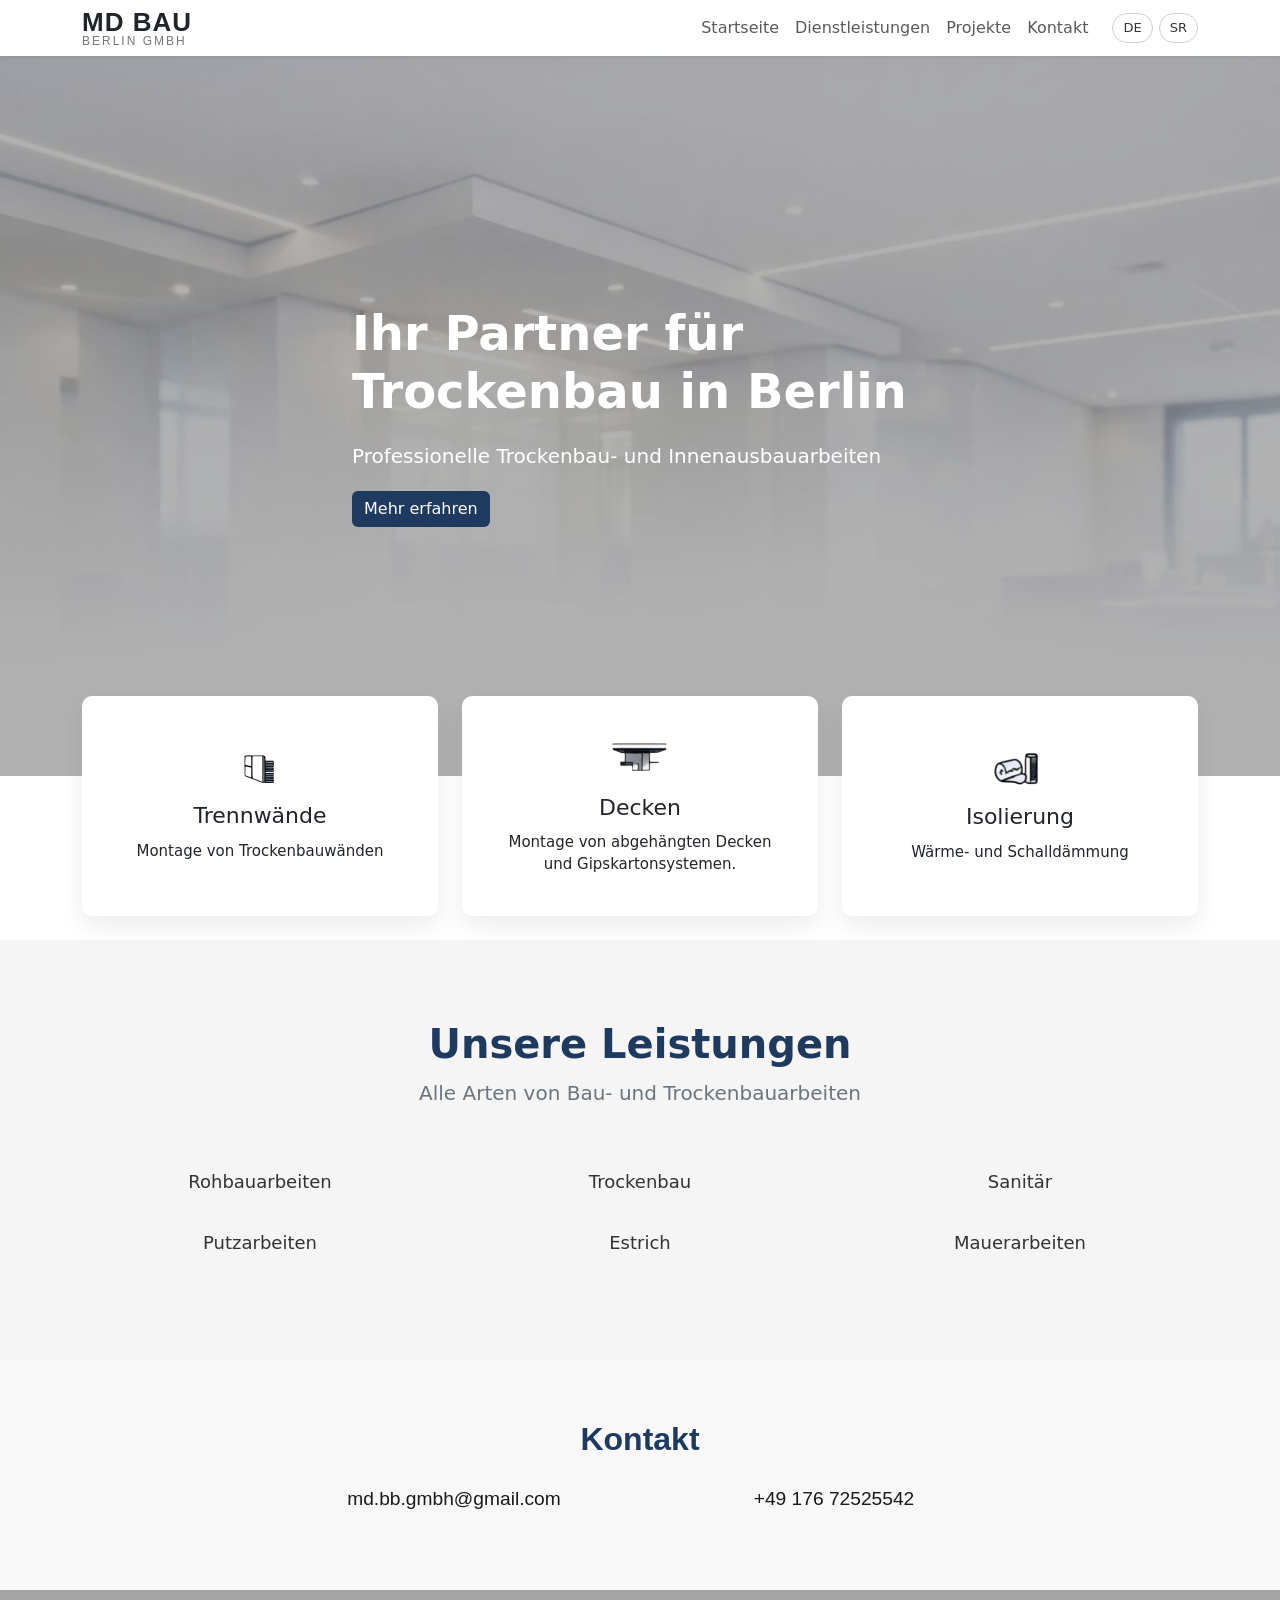
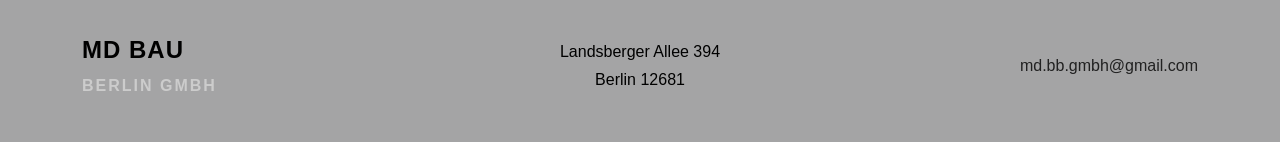
<file: index.html>
<!DOCTYPE html>
<html lang="en">
<head>
    <meta charset="UTF-8">
    <meta name="viewport" content="width=device-width, initial-scale=1.0">
     <meta name="description" content="MD Bau Berlin GmbH je građevinska firma u Berlinu specijalizovana za renoviranje i izgradnju objekata u Nemačkoj.">
    <link href="https://cdn.jsdelivr.net/npm/bootstrap@5.3.8/dist/css/bootstrap.min.css" rel="stylesheet" integrity="sha384-sRIl4kxILFvY47J16cr9ZwB07vP4J8+LH7qKQnuqkuIAvNWLzeN8tE5YBujZqJLB" crossorigin="anonymous">
    <link rel="stylesheet" href="style.css">

    <script type="application/ld+json">
{
  "@context": "https://schema.org",
  "@type": "ConstructionCompany",
  "name": "MD Bau Berlin GmbH",
  "address": {
    "@type": "PostalAddress",
    "streetAddress": "Landsberger Allee 394",
    "postalCode": "12681",
    "addressLocality": "Berlin",
    "addressCountry": "DE"
  },
  "url": "https://mdbauberlingmbh.netlify.app",
  "telephone": "+49 176 72525542",
  "email": "md.bb.gmbh@gmail.com"
}
</script>
   
    <title>MD Bau Berlin GmbH</title>
</head>
<body>
     <script src="https://cdn.jsdelivr.net/npm/bootstrap@5.3.8/dist/js/bootstrap.bundle.min.js" integrity="sha384-FKyoEForCGlyvwx9Hj09JcYn3nv7wiPVlz7YYwJrWVcXK/BmnVDxM+D2scQbITxI" crossorigin="anonymous"></script>

     <nav class="navbar navbar-expand-lg navbar-light bg-white shadow-sm">
  <div class="container">

    <div class="logo">
         <span class="logo-main">MD BAU</span>
         <span class="logo-sub">Berlin GmbH</span>
    </div>

    <button class="navbar-toggler" type="button" data-bs-toggle="collapse" data-bs-target="#navbarNav">
      <span class="navbar-toggler-icon"></span>
    </button>

    <div class="collapse navbar-collapse" id="navbarNav">

      <ul class="navbar-nav ms-auto">

        <li class="nav-item">
          <a class="nav-link lang" data-key="home" href="index.html">Startseite</a>
        </li>

        <li class="nav-item">
          <a class="nav-link lang" data-key="services" href="#our-services">Dienstleistungen</a>
        </li>

        <li class="nav-item">
          <a class="nav-link lang" data-key="projects" href="projekti.html">Projekte</a>
        </li>

        <li class="nav-item">
          <a class="nav-link lang" data-key="contact" href="#kontakt">Kontakt</a>
        </li>

       
      <li class="nav-item ms-3 lang-switch">
        <button onclick="setLang('de')" class="lang-btn">DE</button>
        <button onclick="setLang('sr')" class="lang-btn">SR</button>
      </li>

      </ul>

    </div>
  </div>
</nav>

<section class="hero">

  <div class="container hero-content">

    <h1 class="lang" data-key="title">
     Ihr Partner für Trockenbau in Berlin
    </h1>

    <p class="lang" data-key="subtitle">
     Professionelle Trockenbau- und Innenausbauarbeiten
    </p>

    <button class="btn btn-primary lang" data-key="learn">
      Mehr erfahren
    </button>

  </div>

</section>

<section class="services" id="services">

<div class="container">

<div class="row text-center">

<div class="col-12 col-md-6 col-lg-4 mb-4 d-flex">

<div class="service-card">
<img src="img/zid-Photoroom.png" alt="">

<h3 class="lang" data-key="wallTitle">
Trennwände
</h3>

<p class="lang" data-key="wallDesc">
Montage von Trockenbauwänden
</p>

</div>

</div>


<div class="col-12 col-md-6 col-lg-4 mb-4 d-flex">

<div class="service-card">
<img src="img/plafon-Photoroom.png" alt="">

<h3 class="lang" data-key="ceilingTitle">
Decken
</h3>

<p class="lang" data-key="ceilingDesc">
Montage von abgehängten Decken und Gipskartonsystemen.
</p>

</div>

</div>


<div class="col-12 col-md-6 col-lg-4 mb-4 d-flex">

<div class="service-card">
<img src="img/izolacija-Photoroom.png" alt="">

<h3 class="lang" data-key="insulationTitle">
Isolierung
</h3>

<p class="lang" data-key="insulationDesc">
Wärme- und Schalldämmung
</p>

</div>
</div>
</div>
</div>
</section>

<section class="our-services" id="our-services">
  <div class="container text-center">
    <h2 class="section-title lang" data-key="servicesTitle">Unsere Leistungen</h2>
    <p class="section-subtitle lang" data-key="servicesSubtitle">Alle Arten von Bau- und Trockenbauarbeiten</p>

    <div class="row mt-4 justify-content-center">

      <div class="col-12 col-sm-6 col-md-4 mb-4 service-item text-center">
        <i class="service-icon bi bi-building"></i>
        <p class="lang" data-key="service1">Rohbauarbeiten</p>
      </div>

      <div class="col-12 col-sm-6 col-md-4 mb-4 service-item text-center">
        <i class="service-icon bi bi-diagram-3-fill"></i>
        <p class="lang" data-key="service4">Trockenbau</p>
      </div>

      <div class="col-12 col-sm-6 col-md-4 mb-4 service-item text-center">
        <i class="service-icon bi bi-gear-fill"></i>
        <p class="lang" data-key="service5">Sanitär</p>
      </div>

      <div class="col-12 col-sm-6 col-md-4 mb-4 service-item text-center">
        <i class="service-icon bi bi-brush-fill"></i>
        <p class="lang" data-key="service8">Putzarbeiten</p>
      </div>

      <div class="col-12 col-sm-6 col-md-4 mb-4 service-item text-center">
        <i class="service-icon bi bi-square-fill"></i>
        <p class="lang" data-key="service12">Estrich</p>
      </div>

      <div class="col-12 col-sm-6 col-md-4 mb-4 service-item text-center">
        <i class="service-icon bi bi-hammer"></i>
        <p class="lang" data-key="service14">Mauerarbeiten</p>
      </div>

    </div>
  </div>
</section>

<section class="contact-section" id="kontakt">
  <div class="container text-center">
    <h2 class="section-title">Kontakt</h2>
    

    <div class="row mt-4 justify-content-center">

     <div class="col-12 col-sm-6 col-md-4 mb-3">
        <a href="mailto:md.bb.gmbh@gmail.com" class="contact-link">
          <i class="bi bi-envelope-fill"></i>
          <span>md.bb.gmbh@gmail.com</span>
        </a>
      </div> 
      
      <div class="col-12 col-sm-6 col-md-4 mb-3">
        <a href="tel:+49 176 72525542" class="contact-link">
          <i class="bi bi-telephone-fill"></i>
          <span>+49 176 72525542
          </span>
        </a>
      </div>

      

    </div>
  </div>
</section>


<footer class="footer" id="footer">
  <div class="container py-5">

    <div class="row align-items-center">

      <!-- Logo -->
      <div class="col-md-4 text-center text-md-start mb-3 mb-md-0">
        <div class="logo">
          <span class="logo-main">MD BAU</span><br>
          <span class="logo-sub">Berlin GmbH</span>
        </div>
      </div>

      <!-- Adresa -->
      <div class="col-md-4 text-center mb-3 mb-md-0">
        <p class="mb-1">Landsberger Allee 394</p>
        <p class="mb-0">Berlin 12681</p>
      </div>

      <!-- Kontakt -->
      <div class="col-md-4 text-center text-md-end">
      <a href="mailto:md.bb.gmbh@gmail.com" class="footer-link">md.bb.gmbh@gmail.com</a>
        
      </div>

    </div>


  </div>
</footer>
<script src="script.js"></script>
</body>
</html>
</file>
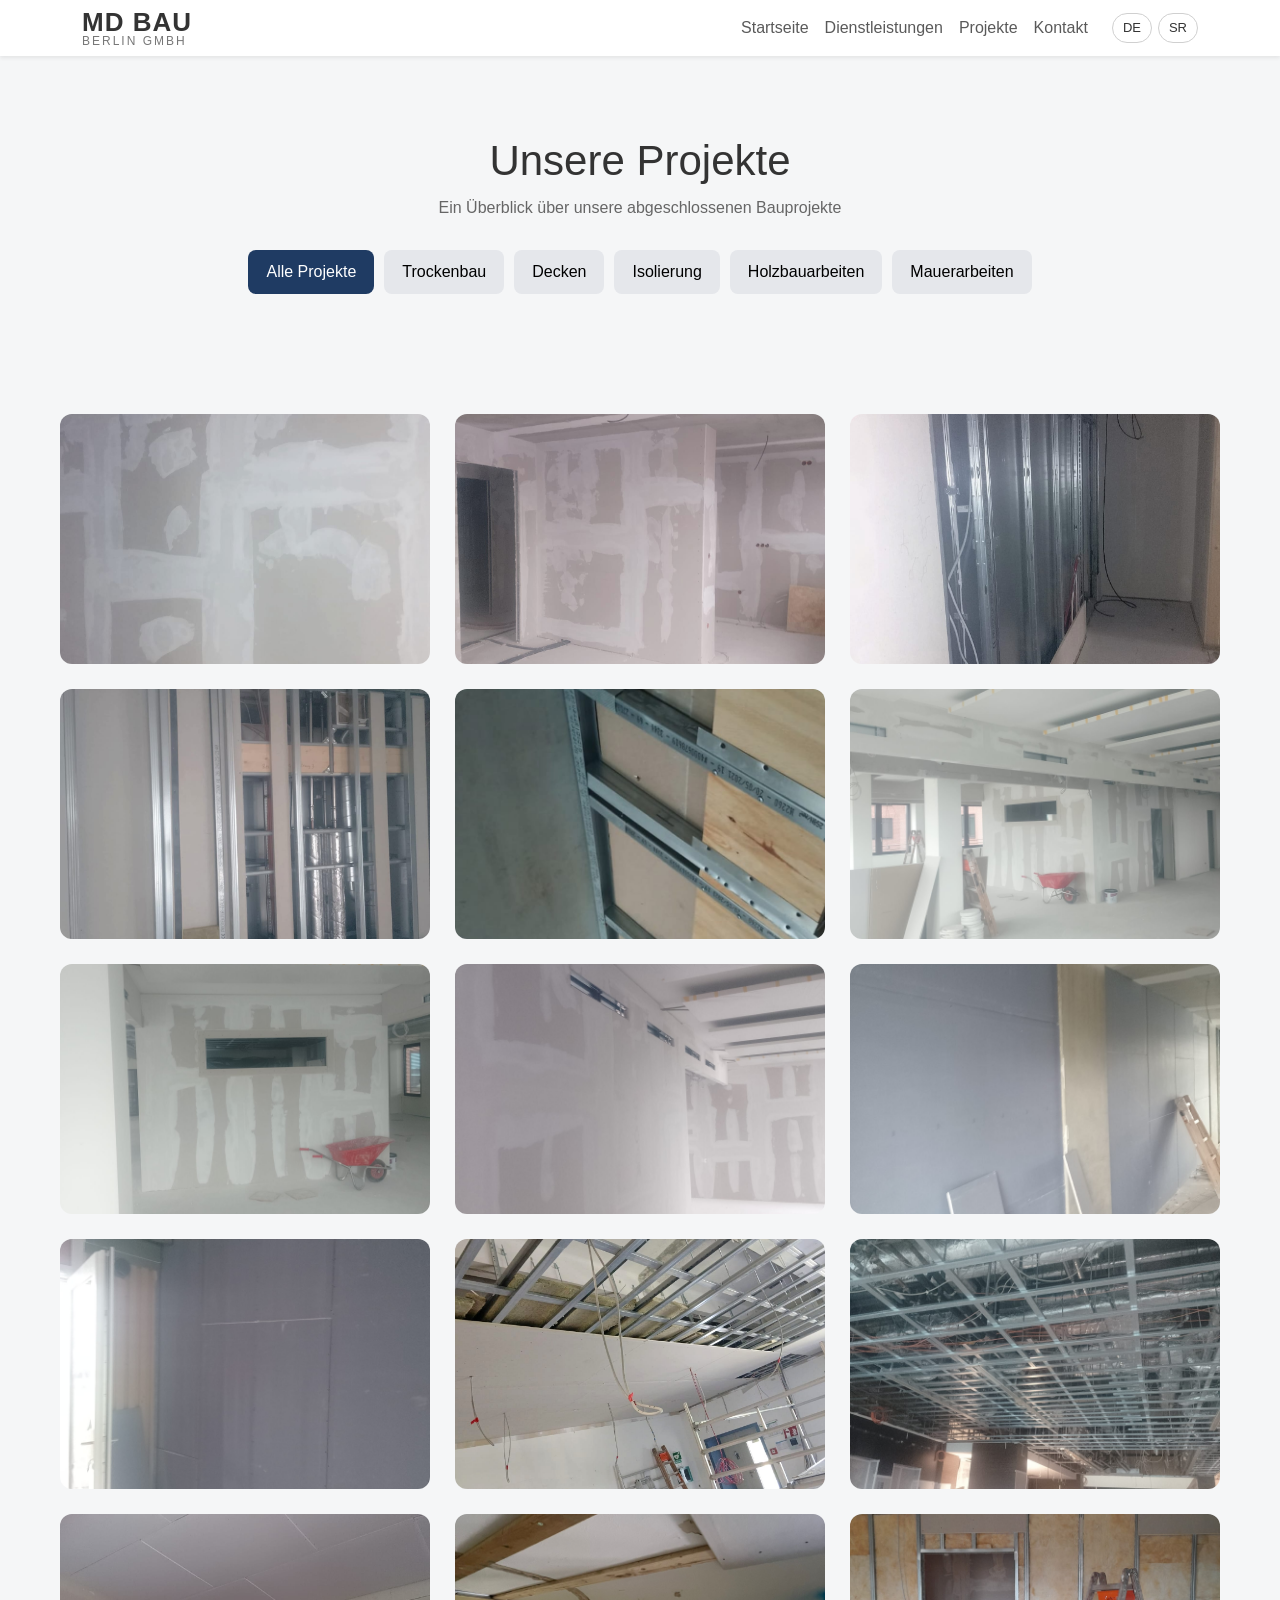
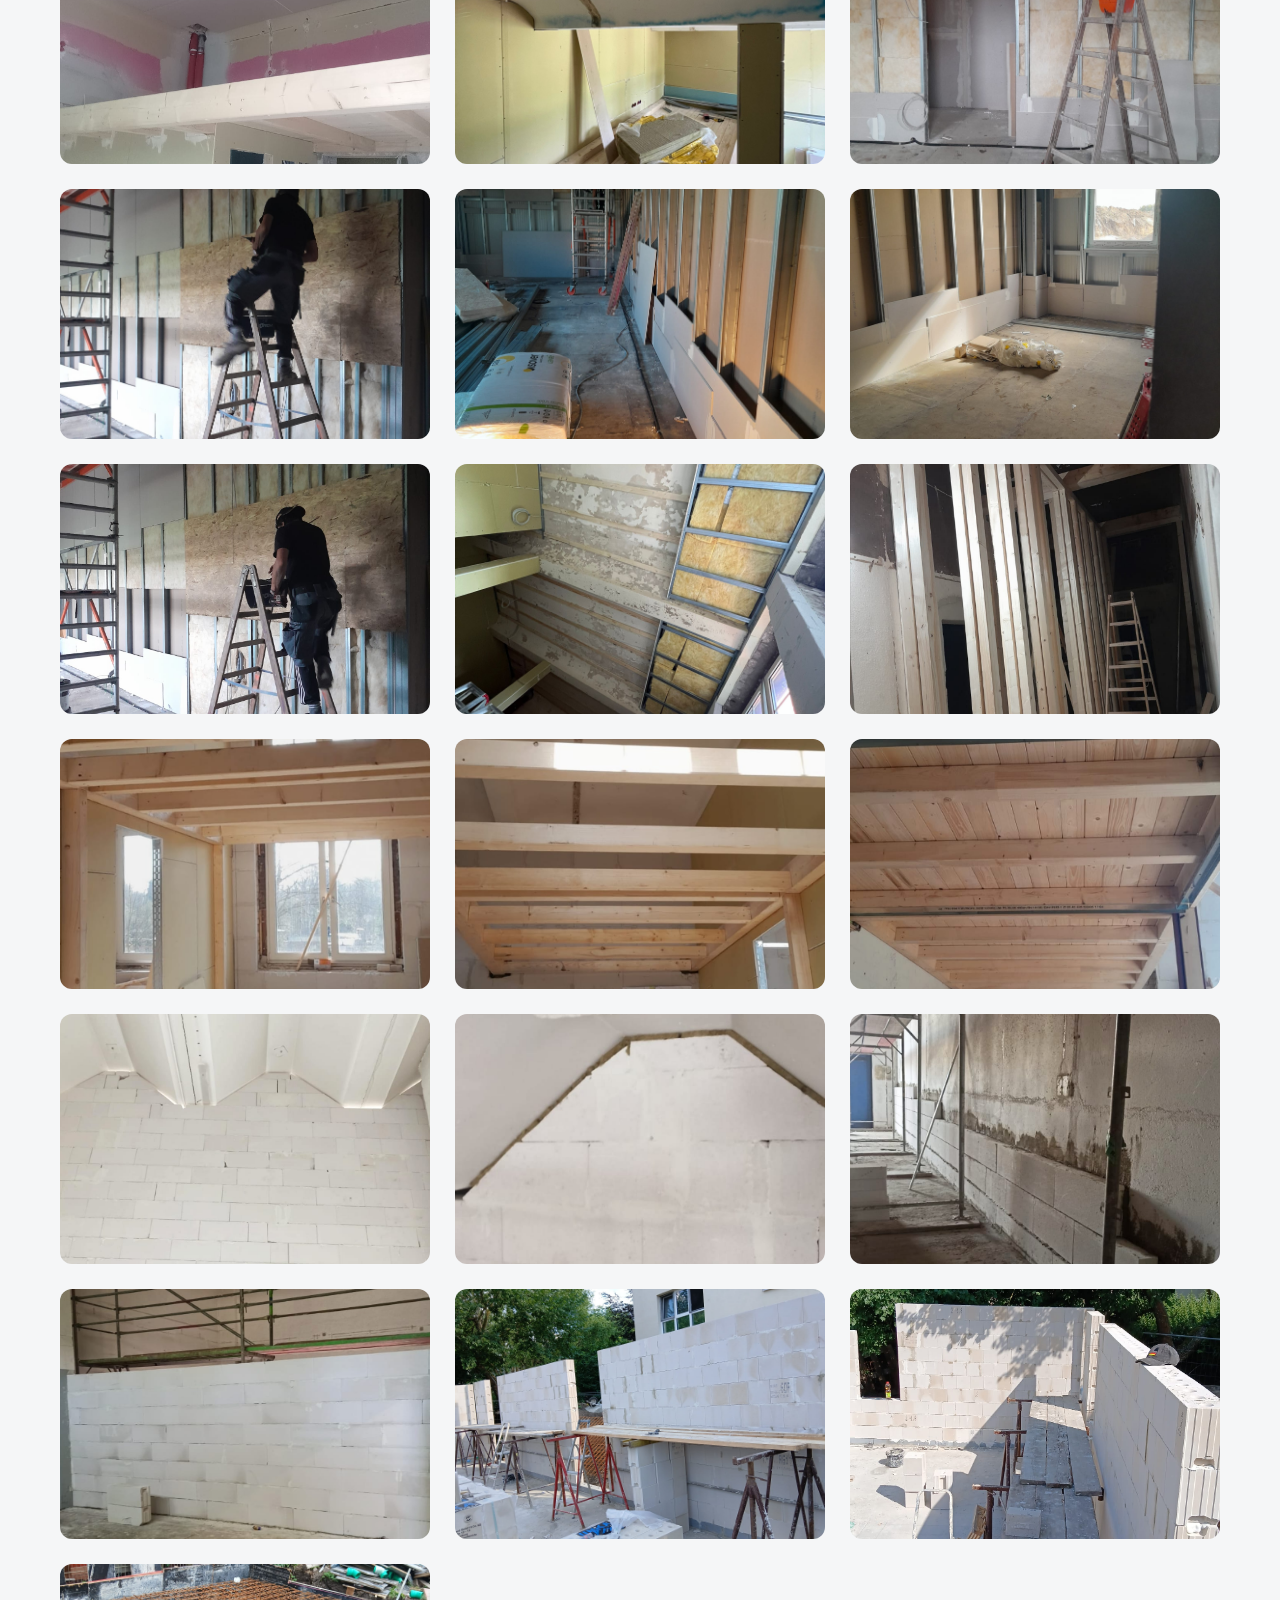
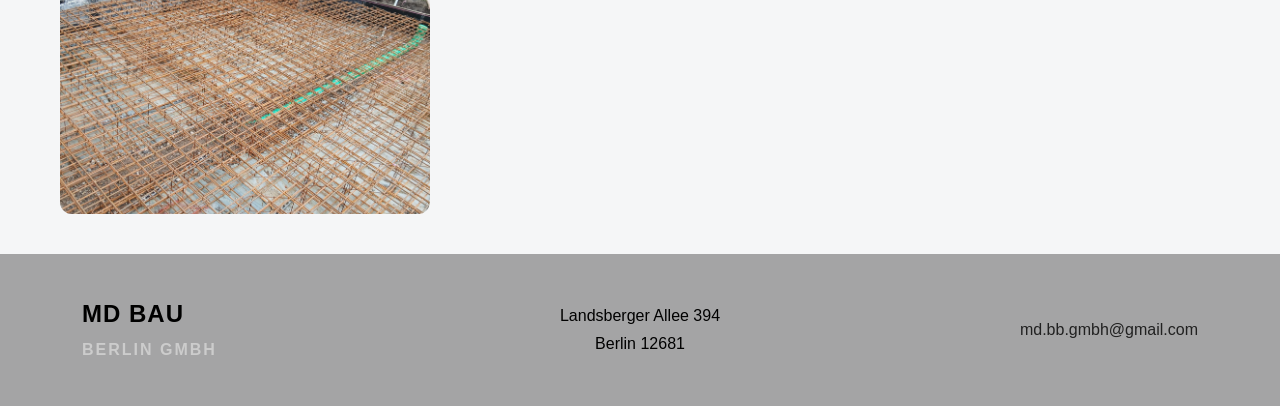
<file: projekti.html>
<!DOCTYPE html>
<html lang="en">
<head>
    <meta charset="UTF-8">
    <meta name="viewport" content="width=device-width, initial-scale=1.0">
 <link href="https://cdn.jsdelivr.net/npm/bootstrap@5.3.8/dist/css/bootstrap.min.css" rel="stylesheet" integrity="sha384-sRIl4kxILFvY47J16cr9ZwB07vP4J8+LH7qKQnuqkuIAvNWLzeN8tE5YBujZqJLB" crossorigin="anonymous">
    <link rel="stylesheet" href="style.css">
    <link rel="stylesheet" href="proj.css">

    <title>MD Bau Berlin GmbH</title>
</head>
<body>
    <script src="https://cdn.jsdelivr.net/npm/bootstrap@5.3.8/dist/js/bootstrap.bundle.min.js" integrity="sha384-FKyoEForCGlyvwx9Hj09JcYn3nv7wiPVlz7YYwJrWVcXK/BmnVDxM+D2scQbITxI" crossorigin="anonymous"></script>

     <nav class="navbar navbar-expand-lg navbar-light bg-white shadow-sm">
  <div class="container">

    <div class="logo">
         <span class="logo-main">MD BAU</span>
         <span class="logo-sub">Berlin GmbH</span>
    </div>

    <button class="navbar-toggler" type="button" data-bs-toggle="collapse" data-bs-target="#navbarNav">
      <span class="navbar-toggler-icon"></span>
    </button>

    <div class="collapse navbar-collapse" id="navbarNav">

      <ul class="navbar-nav ms-auto">

        <li class="nav-item">
          <a class="nav-link lang" data-key="home" href="index.html">Startseite</a>
        </li>

        <li class="nav-item">
          <a class="nav-link lang" data-key="services" href="index.html#our-services">Dienstleistungen</a>
        </li>

        <li class="nav-item">
          <a class="nav-link lang" data-key="projects" href="projekti.html">Projekte</a>
        </li>

        <li class="nav-item">
          <a class="nav-link lang" data-key="contact" href="index.html#kontakt">Kontakt</a>
        </li>

       
      <li class="nav-item ms-3 lang-switch">
        <button onclick="setLang('de')" class="lang-btn">DE</button>
        <button onclick="setLang('sr')" class="lang-btn">SR</button>
      </li>

      </ul>

    </div>
  </div>
</nav>

<!-- hero za projekte-->
 <section class="projects-hero">
<h1>Unsere Projekte</h1>
<p>Ein Überblick über unsere abgeschlossenen Bauprojekte</p>

<div class="filters">
<button class="active lang" data-filter="all" data-key="allproject">Alle Projekte</button>
<button class="lang" data-filter="trockenbau" data-key="trockenbau">Trockenbau</button>
<button class="lang" data-filter="decken" data-key="decken">Decken</button>
<button class="lang" data-filter="isolierung" data-key="isolierung">Isolierung</button>
<button class="lang" data-filter="holzbauarbeiten" data-key="holzbauarbeiten">Holzbauarbeiten</button>
<button class="lang" data-filter="mauerarbeiten" data-key="mauerarbeiten">Mauerarbeiten</button>
</div>
</section>

<!-- grid obavljenih posloba-->

<section class="projects-grid">

<div class="project" data-category="trockenbau">
<img src="poslovi/rigips.jpeg">
<div class="overlay">
<p>Trockenbau</p>
</div>
</div>

<div class="project" data-category="trockenbau">
<img src="poslovi/rigips2.jpeg">
<div class="overlay">
<p>Trockenbau</p>
</div>
</div>

<div class="project" data-category="trockenbau">
<img src="poslovi/rigips3.jpeg">
<div class="overlay">
<p>Trockenbau</p>
</div>
</div>

<div class="project" data-category="trockenbau">
<img src="poslovi/rigips4.jpeg">
<div class="overlay">
<p>Trockenbau</p>
</div>
</div>

<div class="project" data-category="trockenbau">
<img src="poslovi/rigips5.jpeg">
<div class="overlay">
<p>Trockenbau</p>
</div>
</div>

<div class="project" data-category="trockenbau">
<img src="poslovi/rigips6.jpeg">
<div class="overlay">
<p>Trockenbau</p>
</div>
</div>

<div class="project" data-category="trockenbau">
<img src="poslovi/rigips7.jpeg">
<div class="overlay">
<p>Trockenbau</p>
</div>
</div>

<div class="project" data-category="trockenbau">
<img src="poslovi/rigips8.jpeg">
<div class="overlay">
<p>Trockenbau</p>
</div>
</div>

<div class="project" data-category="trockenbau">
<img src="poslovi/rigips9.jpeg">
<div class="overlay">
<p>Trockenbau</p>
</div>
</div>

<div class="project" data-category="trockenbau">
<img src="poslovi/rigips10.jpeg">
<div class="overlay">
<p>Trockenbau</p>
</div>
</div>

<div class="project" data-category="decken">
<img src="poslovi/plafoni0.jpeg">
<div class="overlay">
<p>Decken</p>
</div>
</div>

<div class="project" data-category="decken">
<img src="poslovi/plafoni1.jpeg">
<div class="overlay">
<p>Decken</p>
</div>
</div>

<div class="project" data-category="decken">
<img src="poslovi/plafoni2.jpeg">
<div class="overlay">
<p>Decken</p>
</div>
</div>

<div class="project" data-category="decken">
<img src="poslovi/plafoni3.jpeg">
<div class="overlay">
<p>Decken</p>
</div>
</div>

<div class="project" data-category="isolierung">
<img src="poslovi/vuna.jpeg">
<div class="overlay">

<p>Isolierung</p>

</div>
</div>

<div class="project" data-category="isolierung">
<img src="poslovi/vuna2.jpeg">
<div class="overlay">

<p>Isolierung</p>
</div>
</div>

<div class="project" data-category="isolierung">
<img src="poslovi/vuna3.jpeg">
<div class="overlay">

<p>Isolierung</p>
</div>
</div>

<div class="project" data-category="isolierung">
<img src="poslovi/vuna4.jpeg">
<div class="overlay">

<p>Isolierung</p>
</div>
</div>

<div class="project" data-category="isolierung">
<img src="poslovi/vuna5.jpeg">
<div class="overlay">
<p>Isolierung</p>
</div>
</div>

<div class="project" data-category="isolierung">
<img src="poslovi/vuna6.jpeg">
<div class="overlay">
<p>Isolierung</p>
</div>
</div>

<div class="project" data-category="holzbauarbeiten">
<img src="poslovi/drvo-pregrada.jpeg">
<div class="overlay">
<p>Holzbauarbeiten</p>
</div>
</div>

<div class="project" data-category="holzbauarbeiten">
<img src="poslovi/drvo0.jpeg">
<div class="overlay">
<p>Holzbauarbeiten</p>
</div>
</div>

<div class="project" data-category="holzbauarbeiten">
<img src="poslovi/drvo1.jpeg">
<div class="overlay">
<p>Holzbauarbeiten</p>
</div>
</div>

<div class="project" data-category="holzbauarbeiten">
<img src="poslovi/drvo2.jpeg">
<div class="overlay">
<p>Holzbauarbeiten</p>
</div>
</div>

<div class="project" data-category="mauerarbeiten">
<img src="poslovi/zidanje0.jpeg">
<div class="overlay">
<p>Mauerarbeiten</p>
</div>
</div>

<div class="project" data-category="mauerarbeiten">
<img src="poslovi/zidanje1.jpeg">
<div class="overlay">
<p>Mauerarbeiten</p>
</div>
</div>

<div class="project" data-category="mauerarbeiten">
<img src="poslovi/zidanje2.jpeg">
<div class="overlay">
<p>Mauerarbeiten</p>
</div>
</div>

<div class="project" data-category="mauerarbeiten">
<img src="poslovi/zidanje3.jpeg">
<div class="overlay">
<p>Mauerarbeiten</p>
</div>
</div>

<div class="project" data-category="mauerarbeiten">
<img src="poslovi/zidanje4.jpeg">
<div class="overlay">
<p>Mauerarbeiten</p>
</div>
</div>

<div class="project" data-category="mauerarbeiten">
<img src="poslovi/zidanje5.jpeg">
<div class="overlay">
<p>Mauerarbeiten</p>
</div>
</div>

<div class="project" data-category="mauerarbeiten">
<img src="poslovi/armatura0.jpeg">
<div class="overlay">
<p>Mauerarbeiten</p>
</div>
</div>

</section>

 

<footer class="footer" id="footer">
  <div class="container py-5">

    <div class="row align-items-center">

   
      <div class="col-md-4 text-center text-md-start mb-3 mb-md-0">
        <div class="logo">
          <span class="logo-main">MD BAU</span><br>
          <span class="logo-sub">Berlin GmbH</span>
        </div>
      </div>

    
      <div class="col-md-4 text-center mb-3 mb-md-0">
        <p class="mb-1">Landsberger Allee 394</p>
        <p class="mb-0">Berlin 12681</p>
      </div>

      
      <div class="col-md-4 text-center text-md-end">
      <a href="mailto:md.bb.gmbh@gmail.com" class="footer-link">md.bb.gmbh@gmail.com</a>
        
      </div>

    </div>


  </div>
</footer>




   <script src="script.js"></script>
</body>
</html>
</file>
<file: style.css>
.logo{
  font-family: 'Poppins', sans-serif;
  line-height: 1;
}

.logo-main{
  font-size: 26px;
  font-weight: 700;
  letter-spacing: 1px;
}

.logo-sub{
  display:block;
  font-size: 12px;
  color: #777;
  letter-spacing: 2px;
  text-transform: uppercase;
}

.lang-switch{
  display:flex;
  align-items:center;
  gap:6px;
}

.lang-btn{
  font-size:13px;
  padding:4px 10px;
  border-radius:20px;
  border:1px solid #d0d0d0;
  background:white;
  color:#333;
  transition:all 0.25s ease;
}

.lang-btn:hover{
  background:#f5f5f7;
  border-color:#bdbdbd;
}

.lang-btn:active{
  transform:scale(0.96);
}

.hero{
  background-image: url("img/hero.md.jpeg"); 
  height: 80vh;
  background-size: cover;
  background-position: center;
  display: flex;
  align-items: center;
}

.hero-content{
  color: white;
  max-width: 600px;
}

.hero h1{
  font-size: 48px;
  font-weight: 700;
}

.hero p{
  font-size: 20px;
  margin: 20px 0;
}
.hero{
  background-image: linear-gradient(rgba(0,0,0,0.3), rgba(0,0,0,0.3)), url("img/hero.md.jpeg");
}
.btn-primary{
  background-color: #1f3a5f;
  border:none;
  transition: all 0.3s ease;
}
.btn-primary:hover{
    background-color:#162c47;
    transform: translateY(-2px);
}

/*kartice*/
.service-card{
background:white;
padding:30px;
border-radius:10px;
box-shadow:0 10px 25px rgba(0,0,0,0.08);
text-align:center;
width:100%;
min-height:220px;
display:flex;
flex-direction:column;
justify-content:center;
transition:0.3s;
border:1.5px solid rgba(22,44,71,0);
position:relative;
z-index:2;
}

.services{
margin-top:-80px;
position:relative;
z-index:5;
}
@media (max-width:768px){

.services{
margin-top:20px;
}

}

.service-card:hover{
transform:translateY(-5px);
border-color:#162c47;

}

.service-card img{
width: 90px;
margin:0 auto 15px;
}

.service-card h3{
font-size:22px;
margin-bottom:10px;
}

.service-card p{
font-size:15px;
margin:0;
}



.our-services{
  padding:80px 0;
  background:#f5f5f5;
}

.section-title{
  font-size:40px; 
  margin-bottom:10px;
  color:#1f3a5f;
  font-weight:600;
}

.section-subtitle{
  font-size:20px; 
  color:#6c757d;
  margin-bottom:50px;
}

.service-icon{
  font-size:50px; 
  color:#1f3a5f;
  margin-bottom:15px;
  display:block;
  transition: all 0.3s ease;
}

/*usluge*/
.our-services .service-item p {
  font-size: 18px; 
  color: #333;
  margin: 0;
  font-weight: 500;
  transition: color 0.3s, transform 0.3s;
  text-align: center;
}


.our-services .service-item .service-icon {
  font-size: 2.5rem;
  color: #0071e3;
  transition: color 0.3s, transform 0.3s;
  margin-bottom: 10px;
}


.our-services .service-item:hover p,
.our-services .service-item:hover .service-icon {
  color: #162c47; 
  transform: scale(1.2);
}


@media (max-width: 576px) {
  .our-services .service-item {
    margin-bottom: 30px;
  }
}


/*KONTAKT*/

.contact-section {
  background-color: #f8f8f8; 
  color: #1a1a1a;
  font-family: -apple-system, BlinkMacSystemFont, "Segoe UI", Roboto, sans-serif;
  padding: 60px 0;
  text-align: center;
}

.contact-section .section-title {
  font-size: 2rem;
  font-weight: 600;
  margin-bottom: 0.5rem;
}

.contact-section .section-subtitle {
  font-size: 1rem;
  color: #555;
  margin-bottom: 2rem;
}

.contact-section .contact-link {
  display: inline-flex;
  align-items: center;
  gap: 0.5rem;
  font-size: 1.2rem;
  color: #1a1a1a;
  text-decoration: none;
  transition: color 0.3s;
}

.contact-section .contact-link i {
  font-size: 1.4rem;
}

.contact-section .contact-link:hover {
  color: #6a6a6a; 
}


@media (max-width: 767px) {
  .contact-section .contact-link {
    font-size: 1.1rem;
  }
}


.footer {
  background-color: #a4a4a5; 
  color:black;           
  font-family: 'Arial', sans-serif;
}

.footer a {
  color: #212121;
  text-decoration: none;
  transition: color 0.3s;
}

.footer a:hover {
  color: #3a3a3a; 
}

.footer .logo {
  font-weight: bold;
}

.footer .logo-main {
  font-size: 1.5rem;
  display: block;
}

.footer .logo-sub {
  font-size: 1rem;
  color: #cccccc;
}

.footer p {
  margin: 0;
}

.footer .footer-link {
  font-weight: 500;
}


.footer .row {
  align-items: center;
}

.footer .small {
  font-size: 0.85rem;
  color: #999999;
}


@media (max-width: 767px) {
  .footer .text-md-start,
  .footer .text-md-end {
    text-align: center !important;
  }

  .footer .mb-md-0 {
    margin-bottom: 1rem !important;
  }
}
</file>
<file: proj.css>
body{
font-family:Arial;
margin:0;
background:#f5f6f7;
color:#333;
}

.projects-hero{
text-align:center;
padding:80px 20px;
}

.projects-hero h1{
font-size:42px;
margin-bottom:10px;
}

.projects-hero p{
color:#666;
margin-bottom:30px;
}

.filters{
display:flex;
justify-content:center;
gap:10px;
flex-wrap:wrap;
}

.filters button{
padding:10px 18px;
border:none;
border-radius:8px;
background:#e5e7eb;
cursor:pointer;
}

.filters button.active{
background:#1f3b63;
color:white;
}

.projects-grid{
max-width:1200px;
margin:auto;
display:grid;
grid-template-columns:repeat(auto-fit,minmax(300px,1fr));
gap:25px;
padding:40px 20px;
}

.project{
position:relative;
overflow:hidden;
border-radius:12px;
}

.project img{
width:100%;
height:250px;
object-fit:cover;
display:block;
}

.overlay{
position:absolute;
bottom:0;
left:0;
right:0;
background:rgba(20,30,50,0.8);
color:white;
padding:20px;
opacity:0;
transition:0.3s;
}

.project:hover .overlay{
opacity:1;
}
</file>
